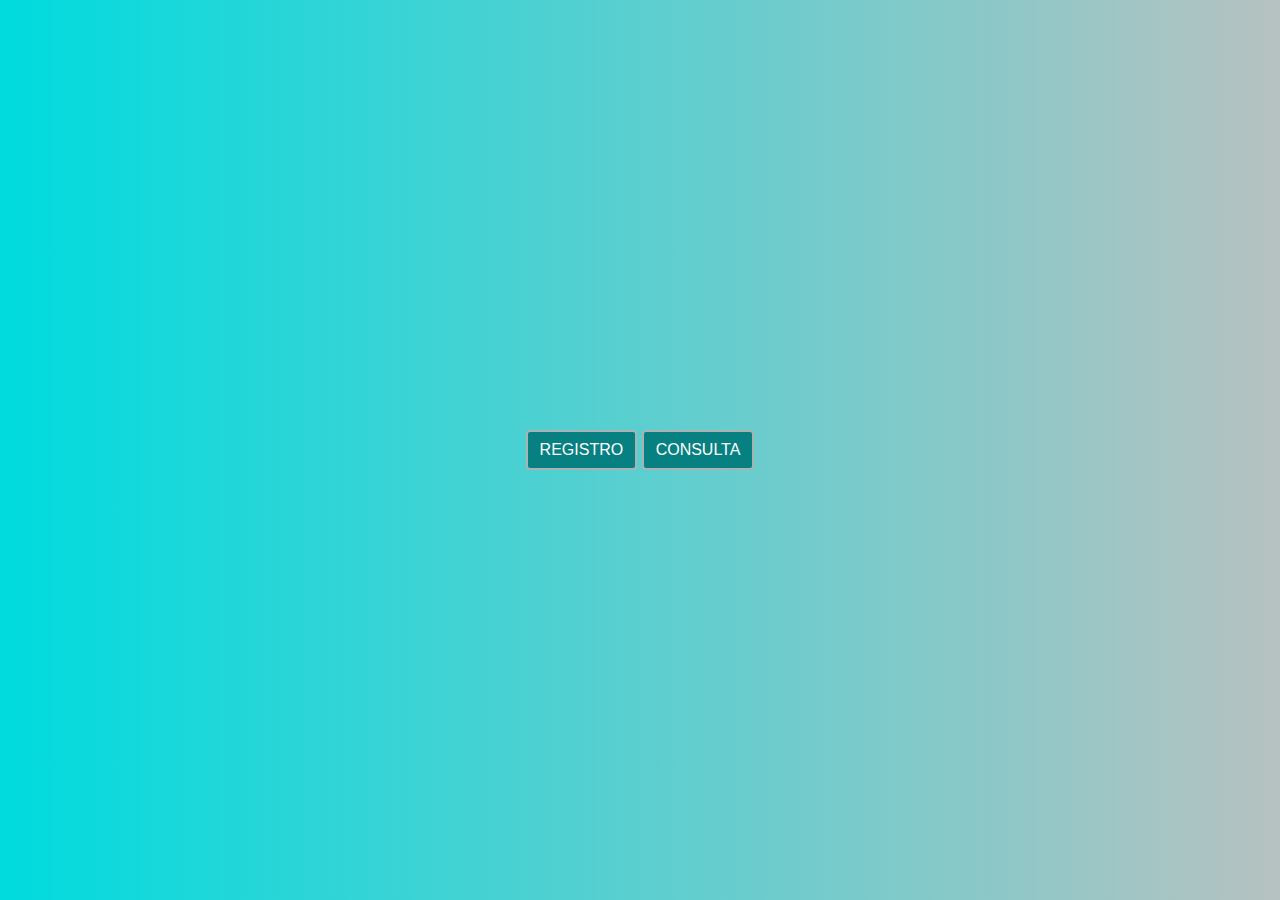
<file: index.html>
<!DOCTYPE HTML>
<html>

<head>
  <title>Samsung Desarrolladoras 2023</title>
  <meta charset="utf-8" />
  <meta name="viewport" content="width=device-width, initial-scale=1" />
  <link rel="stylesheet" href="./style.css" />
  <!-- Add Bootstrap CSS -->
  <link rel="stylesheet" href="https://maxcdn.bootstrapcdn.com/bootstrap/4.5.2/css/bootstrap.min.css">
</head>

<body>
    <div class="row justify-content-center align-items-center">
      <div class="col-12">
        <div class="selection text-center">
          <input class="btn btn-primary" id="registration-button" type="button" value="REGISTRO" onclick="location.href='registration.html'" style="background-color: #078082; border: 2px solid #abb2b3;">
          <input class="btn btn-primary" type="button" value="CONSULTA" onclick="location.href='search.php'" style="background-color: #078082; border: 2px solid #abb2b3;">
        </div>
      </div>
    </div>
</body>

</html>
</file>
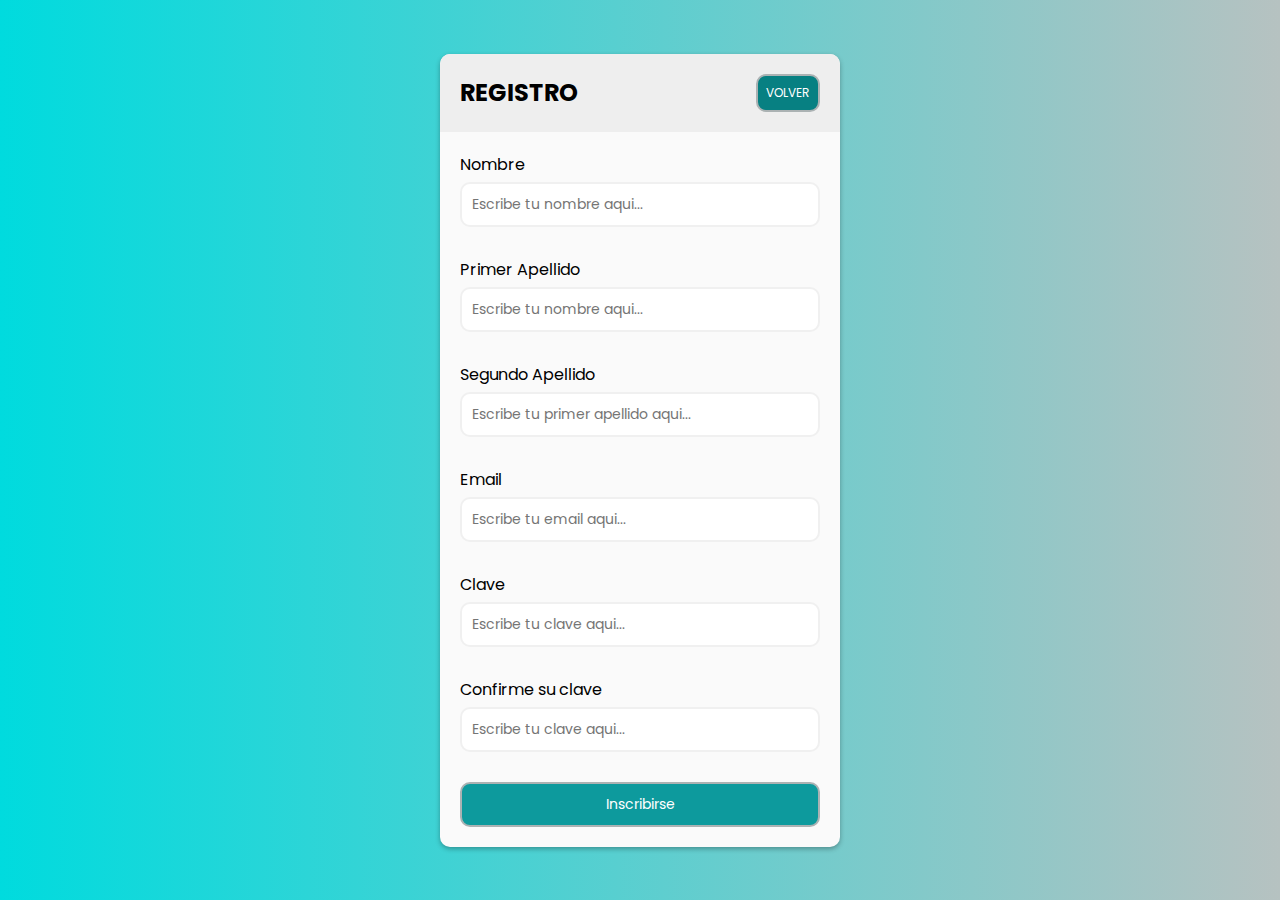
<file: registration.html>
<!DOCTYPE html>
<html lang="en">
  <head>
    <meta charset="UTF-8" />
    <meta http-equiv="X-UA-Compatible" content="IE=edge" />
    <meta name="viewport" content="width=device-width, initial-scale=1.0" />
    <link rel="stylesheet" href="./style.css" />
    <link rel="preconnect" href="https://fonts.googleapis.com" />
    <link rel="preconnect" href="https://fonts.gstatic.com" crossorigin />
    <link
      href="https://fonts.googleapis.com/css2?family=Poppins:wght@400;500;600;700;900&display=swap"
      rel="stylesheet"
    />
    <title>Formulario</title>
  </head>
  <body>
    <div class="container">
      <div class="header">
        <h2>REGISTRO</h2>
        <input class="btn" type="button" value="VOLVER" onclick="location.href='index.html'" style="background-color: #078082; border: 2px solid #abb2b3;">
      </div>

      <form id="form" class="form" method="POST" action="submit.php">
        <div class="form-control">
          <label for="username">Nombre</label>
          <input type="text" id="username" name="username" placeholder="Escribe tu nombre aqui..."/>
          <i><img class="img-error" src="images/ima_genes/error-icon.svg" alt="" /></i>
          <i><img class="img-success" src="images/ima_genes/success-icon.svg" alt="" /></i>
          <small>mensagem de erro</small>
        </div>

        <div class="form-control">
          <label for="firstSurname">Primer Apellido</label>
          <input type="text" id="firstSurname" name="firstSurname" placeholder="Escribe tu nombre aqui..." />
          <i><img class="img-error" src="images/ima_genes/error-icon.svg" alt="" /></i>
          <i><img class="img-success" src="images/ima_genes/success-icon.svg" alt="" /></i>
          <small>mensagem de erro</small>
        </div>

        <div class="form-control">
            <label for="secoundSurname">Segundo Apellido</label>
            <input type="text" id="secondSurname" name="secondSurname" placeholder="Escribe tu primer apellido aqui..." />
            <i><img class="img-error" src="images/ima_genes/error-icon.svg" alt="" /></i>
            <i><img class="img-success" src="images/ima_genes/success-icon.svg" alt="" /></i>
            <small>mensagem de erro</small>
          </div>

        <div class="form-control">
          <label for="email">Email</label>
          <input type="text" id="email" name="email" placeholder="Escribe tu email aqui..." />
          <i><img class="img-error" src="images/ima_genes/error-icon.svg" alt="" /></i>
          <i><img class="img-success" src="images/ima_genes/success-icon.svg" alt="" /></i>
          <small>mensagem de erro</small>
        </div>

        <div class="form-control">
          <label for="password">Clave</label>
          <input type="password" id="password" name="password" placeholder="Escribe tu clave aqui..." />
          <i><img class="img-error" src="images/ima_genes/error-icon.svg" alt="" /></i>
          <i><img class="img-success" src="images/ima_genes/success-icon.svg" alt="" /></i>
          <small>mensagem de erro</small>
        </div>

        <div class="form-control">
          <label for="password-confirmation">Confirme su clave</label>
          <input type="password" id="password-confirmation" placeholder="Escribe tu clave aqui..." />
          <i><img class="img-error" src="images/ima_genes/error-icon.svg" alt="" /></i>
          <i><img class="img-success" src="images/ima_genes/success-icon.svg" alt="" /></i>
          <small>mensagem de erro</small>
        </div>

        <input type="submit" id="submit-btn" value="Inscribirse"/>
      </form>
    </div>
    <script src="./index.js"></script>
  </body>
</html>
</file>
<file: style.css>
* {
    box-sizing: border-box;
    margin: 0;
    padding: 0;
    font-family: "Poppins", sans-serif;
  }
  
  body {
    width: 100%;
    min-height: 100vh;
    background: linear-gradient(90deg, #00dbde 0%, #b6c2c1 100%);
    display: flex;
    flex-direction: column;
    justify-content: center;
    align-items: center;
  }
  
  .container {
    background-color: #fafafa;
    border-radius: 10px;
    box-shadow: 0 2px 5px rgba(0, 0, 0, 0.3);
    width: 400px;
    max-width: 100%;
    overflow: hidden;
  }
  
  .header {
    background-color: #eee;
    padding: 20px;
    display: flex;
    justify-content: space-between;
    align-items: center;
    }

  .header input{
    background-color: #0d9a9d;
    border: 2px solid #abb2b3;
    color: #fff;
    font-size: 12px;
    border-radius: 10px;
    padding: 8px;
}
  
  .form {
    padding: 20px;
  }
  
  .form-control {
    margin-bottom: 10px;
    padding-bottom: 20px;
    position: relative;
  }
  
  .form-control label {
    display: inline-block;
    margin-bottom: 5px;
  }
  
  .form-control input {
    border: 2px solid #f0f0f0;
    display: block;
    border-radius: 10px;
    font-size: 14px;
    width: 100%;
    padding: 10px;
  }
  
  .form-control i {
    position: absolute;
    top: 45px;
    right: 10px;
    visibility: hidden;
  }
  
  .form-control small {
    position: absolute;
    bottom: 0;
    left: 0;
    visibility: hidden;
  }
  
  .form input[type=submit] {
    background-color: #0d9a9d;
    border: 2px solid #abb2b3;
    color: #fff;
    font-size: 14px;
    width: 100%;
    border-radius: 10px;
    padding: 10px;
  }
  
  /* error and success */
  .form-control.success input {
    border-color: #2ecc71;
  }
  
  .form-control.error input {
    border-color: #e74c3c;
  }
  
  .form-control.error i .img-error {
    visibility: visible;
  }
  
  .form-control.success i .img-success {
    visibility: visible;
  }
  
  .form-control.error small {
    visibility: visible;
    color: #e74c3c;
  }
</file>
